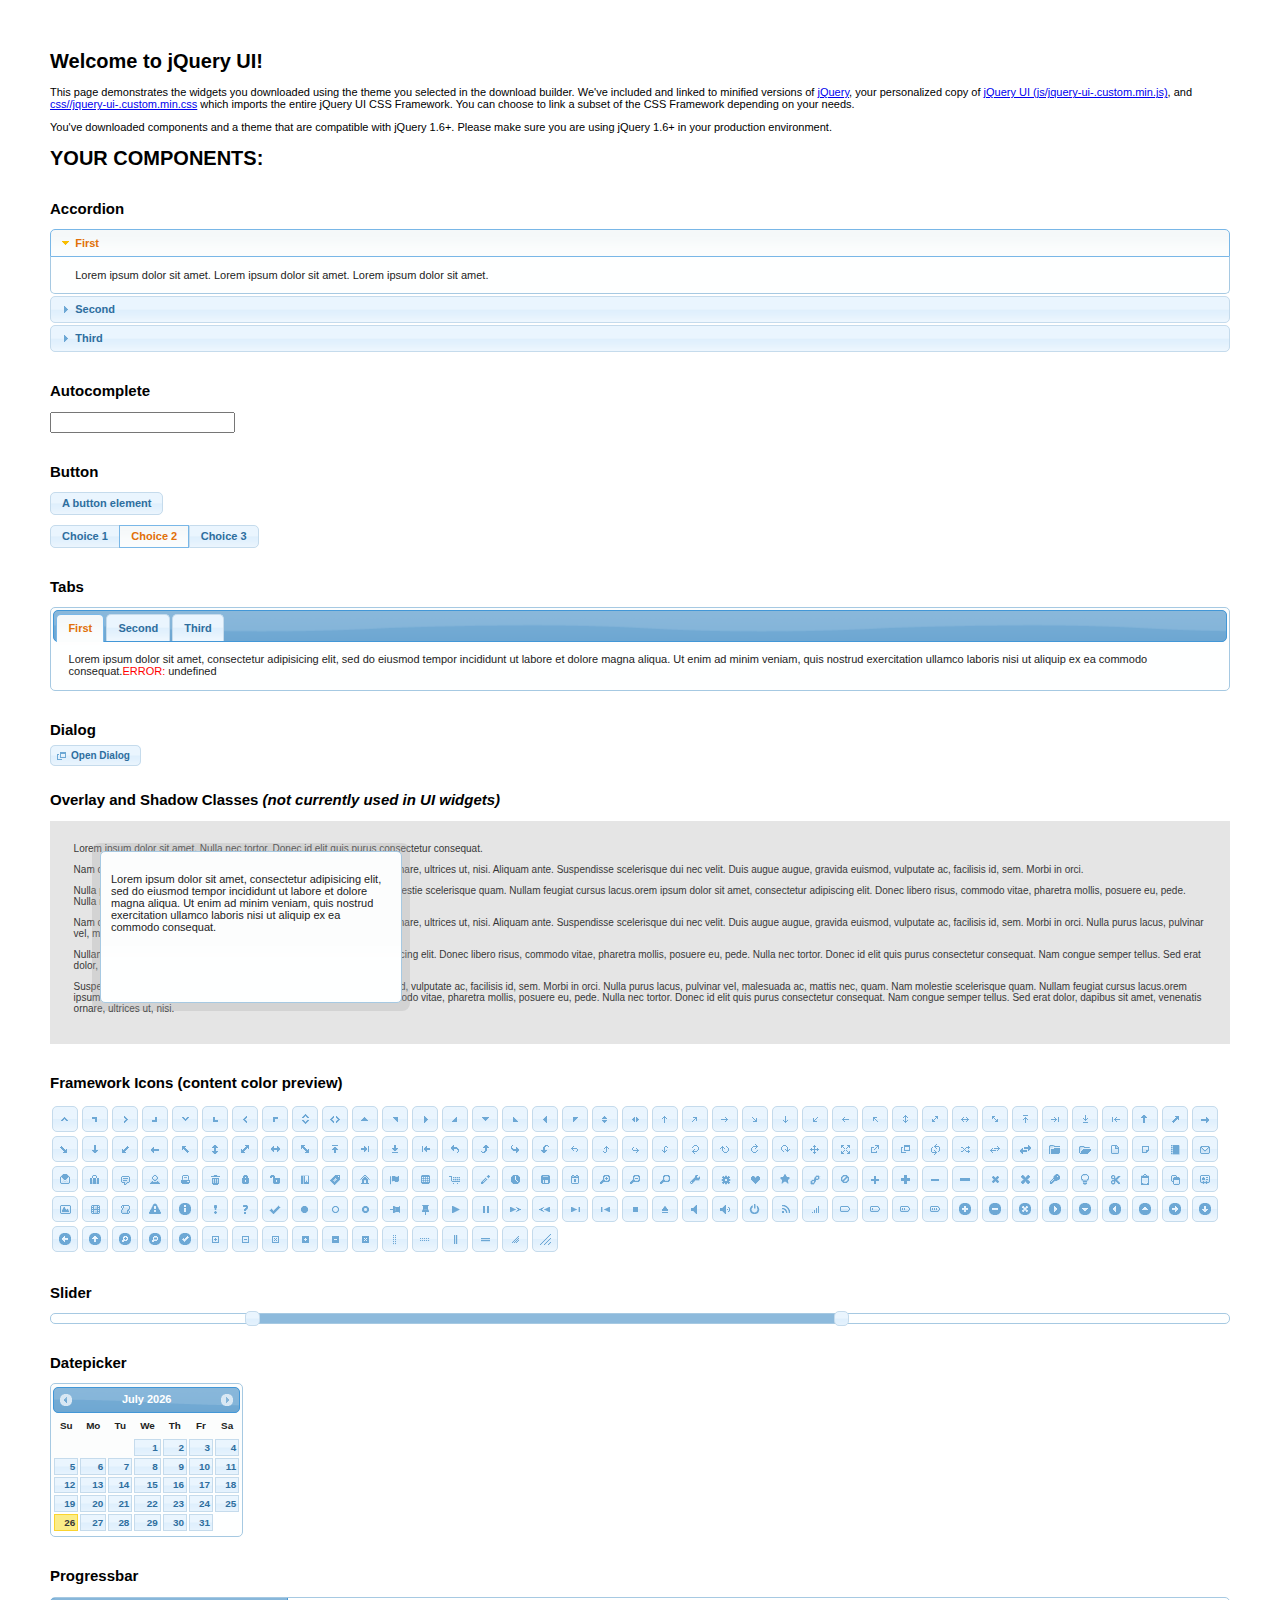
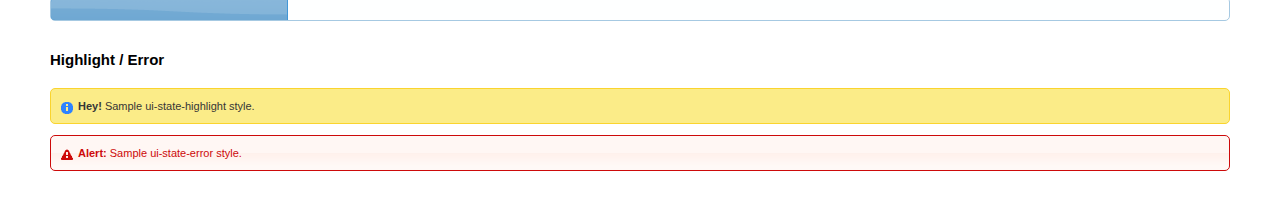
<file: index.html>
<!doctype html>
<html lang="us">
<head>
	<meta charset="utf-8">
	<title>jQuery UI Example Page</title>
	<link href="css/redmond/jquery-ui-1.10.4.custom.css" rel="stylesheet">
	<script src="js/jquery-1.10.2.js"></script>
	<script src="js/jquery-ui-1.10.4.custom.js"></script>
    <script src="scripts/parse.js"></script>
    <script src="scripts/fetch.js"></script>
	
	<style>
	body{
		font: 62.5% "Trebuchet MS", sans-serif;
		margin: 50px;
	}
	.demoHeaders {
		margin-top: 2em;
	}
	#dialog-link {
		padding: .4em 1em .4em 20px;
		text-decoration: none;
		position: relative;
	}
	#dialog-link span.ui-icon {
		margin: 0 5px 0 0;
		position: absolute;
		left: .2em;
		top: 50%;
		margin-top: -8px;
	}
	#icons {
		margin: 0;
		padding: 0;
	}
	#icons li {
		margin: 2px;
		position: relative;
		padding: 4px 0;
		cursor: pointer;
		float: left;
		list-style: none;
	}
	#icons span.ui-icon {
		float: left;
		margin: 0 4px;
	}
	.fakewindowcontain .ui-widget-overlay {
		position: absolute;
	}
	</style>
</head>
<body>

<h1>Welcome to jQuery UI!</h1>

<div class="ui-widget">
	<p>This page demonstrates the widgets you downloaded using the theme you selected in the download builder. We've included and linked to minified versions of <a href="js/jquery-1.10.2.js">jQuery</a>, your personalized copy of <a href="js/jquery-ui-.custom.min.js">jQuery UI (js/jquery-ui-.custom.min.js)</a>, and <a href="css//jquery-ui-.custom.min.css">css//jquery-ui-.custom.min.css</a> which imports the entire jQuery UI CSS Framework. You can choose to link a subset of the CSS Framework depending on your needs. </p>
	<p>You've downloaded components and a theme that are compatible with jQuery 1.6+. Please make sure you are using jQuery 1.6+ in your production environment.</p>
</div>

<h1>YOUR COMPONENTS:</h1>


<!-- Accordion -->
<h2 class="demoHeaders">Accordion</h2>
<div id="accordion">
	<h3>First</h3>
	<div>Lorem ipsum dolor sit amet. Lorem ipsum dolor sit amet. Lorem ipsum dolor sit amet.</div>
	<h3>Second</h3>
	<div>Phasellus mattis tincidunt nibh.</div>
	<h3>Third</h3>
	<div>Nam dui erat, auctor a, dignissim quis.</div>
</div>



<!-- Autocomplete -->
<h2 class="demoHeaders">Autocomplete</h2>
<div>
	<input id="autocomplete" title="type &quot;a&quot;">
</div>



<!-- Button -->
<h2 class="demoHeaders">Button</h2>
<button id="button">A button element</button>
<form style="margin-top: 1em;">
	<div id="radioset">
		<input type="radio" id="radio1" name="radio"><label for="radio1">Choice 1</label>
		<input type="radio" id="radio2" name="radio" checked="checked"><label for="radio2">Choice 2</label>
		<input type="radio" id="radio3" name="radio"><label for="radio3">Choice 3</label>
	</div>
</form>



<!-- Tabs -->
<h2 class="demoHeaders">Tabs</h2>
<div id="tabs">
	<ul>
		<li><a href="#tabs-1">First</a></li>
		<li><a href="#tabs-2">Second</a></li>
		<li><a href="#tabs-3">Third</a></li>
	</ul>
	<div id="tabs-1">Lorem ipsum dolor sit amet, consectetur adipisicing elit, sed do eiusmod tempor incididunt ut labore et dolore magna aliqua. Ut enim ad minim veniam, quis nostrud exercitation ullamco laboris nisi ut aliquip ex ea commodo consequat.</div>
	<div id="tabs-2">Phasellus mattis tincidunt nibh. Cras orci urna, blandit id, pretium vel, aliquet ornare, felis. Maecenas scelerisque sem non nisl. Fusce sed lorem in enim dictum bibendum.</div>
	<div id="tabs-3">Nam dui erat, auctor a, dignissim quis, sollicitudin eu, felis. Pellentesque nisi urna, interdum eget, sagittis et, consequat vestibulum, lacus. Mauris porttitor ullamcorper augue.</div>
</div>



<!-- Dialog NOTE: Dialog is not generated by UI in this demo so it can be visually styled in themeroller-->
<h2 class="demoHeaders">Dialog</h2>
<p><a href="#" id="dialog-link" class="ui-state-default ui-corner-all"><span class="ui-icon ui-icon-newwin"></span>Open Dialog</a></p>

<h2 class="demoHeaders">Overlay and Shadow Classes <em>(not currently used in UI widgets)</em></h2>
<div style="position: relative; width: 96%; height: 200px; padding:1% 2%; overflow:hidden;" class="fakewindowcontain">
	<p>Lorem ipsum dolor sit amet,  Nulla nec tortor. Donec id elit quis purus consectetur consequat. </p><p>Nam congue semper tellus. Sed erat dolor, dapibus sit amet, venenatis ornare, ultrices ut, nisi. Aliquam ante. Suspendisse scelerisque dui nec velit. Duis augue augue, gravida euismod, vulputate ac, facilisis id, sem. Morbi in orci. </p><p>Nulla purus lacus, pulvinar vel, malesuada ac, mattis nec, quam. Nam molestie scelerisque quam. Nullam feugiat cursus lacus.orem ipsum dolor sit amet, consectetur adipiscing elit. Donec libero risus, commodo vitae, pharetra mollis, posuere eu, pede. Nulla nec tortor. Donec id elit quis purus consectetur consequat. </p><p>Nam congue semper tellus. Sed erat dolor, dapibus sit amet, venenatis ornare, ultrices ut, nisi. Aliquam ante. Suspendisse scelerisque dui nec velit. Duis augue augue, gravida euismod, vulputate ac, facilisis id, sem. Morbi in orci. Nulla purus lacus, pulvinar vel, malesuada ac, mattis nec, quam. Nam molestie scelerisque quam. </p><p>Nullam feugiat cursus lacus.orem ipsum dolor sit amet, consectetur adipiscing elit. Donec libero risus, commodo vitae, pharetra mollis, posuere eu, pede. Nulla nec tortor. Donec id elit quis purus consectetur consequat. Nam congue semper tellus. Sed erat dolor, dapibus sit amet, venenatis ornare, ultrices ut, nisi. Aliquam ante. </p><p>Suspendisse scelerisque dui nec velit. Duis augue augue, gravida euismod, vulputate ac, facilisis id, sem. Morbi in orci. Nulla purus lacus, pulvinar vel, malesuada ac, mattis nec, quam. Nam molestie scelerisque quam. Nullam feugiat cursus lacus.orem ipsum dolor sit amet, consectetur adipiscing elit. Donec libero risus, commodo vitae, pharetra mollis, posuere eu, pede. Nulla nec tortor. Donec id elit quis purus consectetur consequat. Nam congue semper tellus. Sed erat dolor, dapibus sit amet, venenatis ornare, ultrices ut, nisi. </p>

	<!-- ui-dialog -->
	<div class="ui-overlay"><div class="ui-widget-overlay"></div><div class="ui-widget-shadow ui-corner-all" style="width: 302px; height: 152px; position: absolute; left: 50px; top: 30px;"></div></div>
	<div style="position: absolute; width: 280px; height: 130px;left: 50px; top: 30px; padding: 10px;" class="ui-widget ui-widget-content ui-corner-all">
		<div class="ui-dialog-content ui-widget-content" style="background: none; border: 0;">
			<p>Lorem ipsum dolor sit amet, consectetur adipisicing elit, sed do eiusmod tempor incididunt ut labore et dolore magna aliqua. Ut enim ad minim veniam, quis nostrud exercitation ullamco laboris nisi ut aliquip ex ea commodo consequat.</p>
		</div>
	</div>

</div>

<!-- ui-dialog -->
<div id="dialog" title="Dialog Title">
	<p>Lorem ipsum dolor sit amet, consectetur adipisicing elit, sed do eiusmod tempor incididunt ut labore et dolore magna aliqua. Ut enim ad minim veniam, quis nostrud exercitation ullamco laboris nisi ut aliquip ex ea commodo consequat.</p>
</div>



<h2 class="demoHeaders">Framework Icons (content color preview)</h2>
<ul id="icons" class="ui-widget ui-helper-clearfix">
	<li class="ui-state-default ui-corner-all" title=".ui-icon-carat-1-n"><span class="ui-icon ui-icon-carat-1-n"></span></li>
	<li class="ui-state-default ui-corner-all" title=".ui-icon-carat-1-ne"><span class="ui-icon ui-icon-carat-1-ne"></span></li>
	<li class="ui-state-default ui-corner-all" title=".ui-icon-carat-1-e"><span class="ui-icon ui-icon-carat-1-e"></span></li>
	<li class="ui-state-default ui-corner-all" title=".ui-icon-carat-1-se"><span class="ui-icon ui-icon-carat-1-se"></span></li>
	<li class="ui-state-default ui-corner-all" title=".ui-icon-carat-1-s"><span class="ui-icon ui-icon-carat-1-s"></span></li>
	<li class="ui-state-default ui-corner-all" title=".ui-icon-carat-1-sw"><span class="ui-icon ui-icon-carat-1-sw"></span></li>
	<li class="ui-state-default ui-corner-all" title=".ui-icon-carat-1-w"><span class="ui-icon ui-icon-carat-1-w"></span></li>
	<li class="ui-state-default ui-corner-all" title=".ui-icon-carat-1-nw"><span class="ui-icon ui-icon-carat-1-nw"></span></li>
	<li class="ui-state-default ui-corner-all" title=".ui-icon-carat-2-n-s"><span class="ui-icon ui-icon-carat-2-n-s"></span></li>
	<li class="ui-state-default ui-corner-all" title=".ui-icon-carat-2-e-w"><span class="ui-icon ui-icon-carat-2-e-w"></span></li>
	<li class="ui-state-default ui-corner-all" title=".ui-icon-triangle-1-n"><span class="ui-icon ui-icon-triangle-1-n"></span></li>
	<li class="ui-state-default ui-corner-all" title=".ui-icon-triangle-1-ne"><span class="ui-icon ui-icon-triangle-1-ne"></span></li>
	<li class="ui-state-default ui-corner-all" title=".ui-icon-triangle-1-e"><span class="ui-icon ui-icon-triangle-1-e"></span></li>
	<li class="ui-state-default ui-corner-all" title=".ui-icon-triangle-1-se"><span class="ui-icon ui-icon-triangle-1-se"></span></li>
	<li class="ui-state-default ui-corner-all" title=".ui-icon-triangle-1-s"><span class="ui-icon ui-icon-triangle-1-s"></span></li>
	<li class="ui-state-default ui-corner-all" title=".ui-icon-triangle-1-sw"><span class="ui-icon ui-icon-triangle-1-sw"></span></li>
	<li class="ui-state-default ui-corner-all" title=".ui-icon-triangle-1-w"><span class="ui-icon ui-icon-triangle-1-w"></span></li>
	<li class="ui-state-default ui-corner-all" title=".ui-icon-triangle-1-nw"><span class="ui-icon ui-icon-triangle-1-nw"></span></li>
	<li class="ui-state-default ui-corner-all" title=".ui-icon-triangle-2-n-s"><span class="ui-icon ui-icon-triangle-2-n-s"></span></li>
	<li class="ui-state-default ui-corner-all" title=".ui-icon-triangle-2-e-w"><span class="ui-icon ui-icon-triangle-2-e-w"></span></li>
	<li class="ui-state-default ui-corner-all" title=".ui-icon-arrow-1-n"><span class="ui-icon ui-icon-arrow-1-n"></span></li>
	<li class="ui-state-default ui-corner-all" title=".ui-icon-arrow-1-ne"><span class="ui-icon ui-icon-arrow-1-ne"></span></li>
	<li class="ui-state-default ui-corner-all" title=".ui-icon-arrow-1-e"><span class="ui-icon ui-icon-arrow-1-e"></span></li>
	<li class="ui-state-default ui-corner-all" title=".ui-icon-arrow-1-se"><span class="ui-icon ui-icon-arrow-1-se"></span></li>
	<li class="ui-state-default ui-corner-all" title=".ui-icon-arrow-1-s"><span class="ui-icon ui-icon-arrow-1-s"></span></li>
	<li class="ui-state-default ui-corner-all" title=".ui-icon-arrow-1-sw"><span class="ui-icon ui-icon-arrow-1-sw"></span></li>
	<li class="ui-state-default ui-corner-all" title=".ui-icon-arrow-1-w"><span class="ui-icon ui-icon-arrow-1-w"></span></li>
	<li class="ui-state-default ui-corner-all" title=".ui-icon-arrow-1-nw"><span class="ui-icon ui-icon-arrow-1-nw"></span></li>
	<li class="ui-state-default ui-corner-all" title=".ui-icon-arrow-2-n-s"><span class="ui-icon ui-icon-arrow-2-n-s"></span></li>
	<li class="ui-state-default ui-corner-all" title=".ui-icon-arrow-2-ne-sw"><span class="ui-icon ui-icon-arrow-2-ne-sw"></span></li>
	<li class="ui-state-default ui-corner-all" title=".ui-icon-arrow-2-e-w"><span class="ui-icon ui-icon-arrow-2-e-w"></span></li>
	<li class="ui-state-default ui-corner-all" title=".ui-icon-arrow-2-se-nw"><span class="ui-icon ui-icon-arrow-2-se-nw"></span></li>
	<li class="ui-state-default ui-corner-all" title=".ui-icon-arrowstop-1-n"><span class="ui-icon ui-icon-arrowstop-1-n"></span></li>
	<li class="ui-state-default ui-corner-all" title=".ui-icon-arrowstop-1-e"><span class="ui-icon ui-icon-arrowstop-1-e"></span></li>
	<li class="ui-state-default ui-corner-all" title=".ui-icon-arrowstop-1-s"><span class="ui-icon ui-icon-arrowstop-1-s"></span></li>
	<li class="ui-state-default ui-corner-all" title=".ui-icon-arrowstop-1-w"><span class="ui-icon ui-icon-arrowstop-1-w"></span></li>
	<li class="ui-state-default ui-corner-all" title=".ui-icon-arrowthick-1-n"><span class="ui-icon ui-icon-arrowthick-1-n"></span></li>
	<li class="ui-state-default ui-corner-all" title=".ui-icon-arrowthick-1-ne"><span class="ui-icon ui-icon-arrowthick-1-ne"></span></li>
	<li class="ui-state-default ui-corner-all" title=".ui-icon-arrowthick-1-e"><span class="ui-icon ui-icon-arrowthick-1-e"></span></li>
	<li class="ui-state-default ui-corner-all" title=".ui-icon-arrowthick-1-se"><span class="ui-icon ui-icon-arrowthick-1-se"></span></li>
	<li class="ui-state-default ui-corner-all" title=".ui-icon-arrowthick-1-s"><span class="ui-icon ui-icon-arrowthick-1-s"></span></li>
	<li class="ui-state-default ui-corner-all" title=".ui-icon-arrowthick-1-sw"><span class="ui-icon ui-icon-arrowthick-1-sw"></span></li>
	<li class="ui-state-default ui-corner-all" title=".ui-icon-arrowthick-1-w"><span class="ui-icon ui-icon-arrowthick-1-w"></span></li>
	<li class="ui-state-default ui-corner-all" title=".ui-icon-arrowthick-1-nw"><span class="ui-icon ui-icon-arrowthick-1-nw"></span></li>
	<li class="ui-state-default ui-corner-all" title=".ui-icon-arrowthick-2-n-s"><span class="ui-icon ui-icon-arrowthick-2-n-s"></span></li>
	<li class="ui-state-default ui-corner-all" title=".ui-icon-arrowthick-2-ne-sw"><span class="ui-icon ui-icon-arrowthick-2-ne-sw"></span></li>
	<li class="ui-state-default ui-corner-all" title=".ui-icon-arrowthick-2-e-w"><span class="ui-icon ui-icon-arrowthick-2-e-w"></span></li>
	<li class="ui-state-default ui-corner-all" title=".ui-icon-arrowthick-2-se-nw"><span class="ui-icon ui-icon-arrowthick-2-se-nw"></span></li>
	<li class="ui-state-default ui-corner-all" title=".ui-icon-arrowthickstop-1-n"><span class="ui-icon ui-icon-arrowthickstop-1-n"></span></li>
	<li class="ui-state-default ui-corner-all" title=".ui-icon-arrowthickstop-1-e"><span class="ui-icon ui-icon-arrowthickstop-1-e"></span></li>
	<li class="ui-state-default ui-corner-all" title=".ui-icon-arrowthickstop-1-s"><span class="ui-icon ui-icon-arrowthickstop-1-s"></span></li>
	<li class="ui-state-default ui-corner-all" title=".ui-icon-arrowthickstop-1-w"><span class="ui-icon ui-icon-arrowthickstop-1-w"></span></li>
	<li class="ui-state-default ui-corner-all" title=".ui-icon-arrowreturnthick-1-w"><span class="ui-icon ui-icon-arrowreturnthick-1-w"></span></li>
	<li class="ui-state-default ui-corner-all" title=".ui-icon-arrowreturnthick-1-n"><span class="ui-icon ui-icon-arrowreturnthick-1-n"></span></li>
	<li class="ui-state-default ui-corner-all" title=".ui-icon-arrowreturnthick-1-e"><span class="ui-icon ui-icon-arrowreturnthick-1-e"></span></li>
	<li class="ui-state-default ui-corner-all" title=".ui-icon-arrowreturnthick-1-s"><span class="ui-icon ui-icon-arrowreturnthick-1-s"></span></li>
	<li class="ui-state-default ui-corner-all" title=".ui-icon-arrowreturn-1-w"><span class="ui-icon ui-icon-arrowreturn-1-w"></span></li>
	<li class="ui-state-default ui-corner-all" title=".ui-icon-arrowreturn-1-n"><span class="ui-icon ui-icon-arrowreturn-1-n"></span></li>
	<li class="ui-state-default ui-corner-all" title=".ui-icon-arrowreturn-1-e"><span class="ui-icon ui-icon-arrowreturn-1-e"></span></li>
	<li class="ui-state-default ui-corner-all" title=".ui-icon-arrowreturn-1-s"><span class="ui-icon ui-icon-arrowreturn-1-s"></span></li>
	<li class="ui-state-default ui-corner-all" title=".ui-icon-arrowrefresh-1-w"><span class="ui-icon ui-icon-arrowrefresh-1-w"></span></li>
	<li class="ui-state-default ui-corner-all" title=".ui-icon-arrowrefresh-1-n"><span class="ui-icon ui-icon-arrowrefresh-1-n"></span></li>
	<li class="ui-state-default ui-corner-all" title=".ui-icon-arrowrefresh-1-e"><span class="ui-icon ui-icon-arrowrefresh-1-e"></span></li>
	<li class="ui-state-default ui-corner-all" title=".ui-icon-arrowrefresh-1-s"><span class="ui-icon ui-icon-arrowrefresh-1-s"></span></li>
	<li class="ui-state-default ui-corner-all" title=".ui-icon-arrow-4"><span class="ui-icon ui-icon-arrow-4"></span></li>
	<li class="ui-state-default ui-corner-all" title=".ui-icon-arrow-4-diag"><span class="ui-icon ui-icon-arrow-4-diag"></span></li>
	<li class="ui-state-default ui-corner-all" title=".ui-icon-extlink"><span class="ui-icon ui-icon-extlink"></span></li>
	<li class="ui-state-default ui-corner-all" title=".ui-icon-newwin"><span class="ui-icon ui-icon-newwin"></span></li>
	<li class="ui-state-default ui-corner-all" title=".ui-icon-refresh"><span class="ui-icon ui-icon-refresh"></span></li>
	<li class="ui-state-default ui-corner-all" title=".ui-icon-shuffle"><span class="ui-icon ui-icon-shuffle"></span></li>
	<li class="ui-state-default ui-corner-all" title=".ui-icon-transfer-e-w"><span class="ui-icon ui-icon-transfer-e-w"></span></li>
	<li class="ui-state-default ui-corner-all" title=".ui-icon-transferthick-e-w"><span class="ui-icon ui-icon-transferthick-e-w"></span></li>
	<li class="ui-state-default ui-corner-all" title=".ui-icon-folder-collapsed"><span class="ui-icon ui-icon-folder-collapsed"></span></li>
	<li class="ui-state-default ui-corner-all" title=".ui-icon-folder-open"><span class="ui-icon ui-icon-folder-open"></span></li>
	<li class="ui-state-default ui-corner-all" title=".ui-icon-document"><span class="ui-icon ui-icon-document"></span></li>
	<li class="ui-state-default ui-corner-all" title=".ui-icon-document-b"><span class="ui-icon ui-icon-document-b"></span></li>
	<li class="ui-state-default ui-corner-all" title=".ui-icon-note"><span class="ui-icon ui-icon-note"></span></li>
	<li class="ui-state-default ui-corner-all" title=".ui-icon-mail-closed"><span class="ui-icon ui-icon-mail-closed"></span></li>
	<li class="ui-state-default ui-corner-all" title=".ui-icon-mail-open"><span class="ui-icon ui-icon-mail-open"></span></li>
	<li class="ui-state-default ui-corner-all" title=".ui-icon-suitcase"><span class="ui-icon ui-icon-suitcase"></span></li>
	<li class="ui-state-default ui-corner-all" title=".ui-icon-comment"><span class="ui-icon ui-icon-comment"></span></li>
	<li class="ui-state-default ui-corner-all" title=".ui-icon-person"><span class="ui-icon ui-icon-person"></span></li>
	<li class="ui-state-default ui-corner-all" title=".ui-icon-print"><span class="ui-icon ui-icon-print"></span></li>
	<li class="ui-state-default ui-corner-all" title=".ui-icon-trash"><span class="ui-icon ui-icon-trash"></span></li>
	<li class="ui-state-default ui-corner-all" title=".ui-icon-locked"><span class="ui-icon ui-icon-locked"></span></li>
	<li class="ui-state-default ui-corner-all" title=".ui-icon-unlocked"><span class="ui-icon ui-icon-unlocked"></span></li>
	<li class="ui-state-default ui-corner-all" title=".ui-icon-bookmark"><span class="ui-icon ui-icon-bookmark"></span></li>
	<li class="ui-state-default ui-corner-all" title=".ui-icon-tag"><span class="ui-icon ui-icon-tag"></span></li>
	<li class="ui-state-default ui-corner-all" title=".ui-icon-home"><span class="ui-icon ui-icon-home"></span></li>
	<li class="ui-state-default ui-corner-all" title=".ui-icon-flag"><span class="ui-icon ui-icon-flag"></span></li>
	<li class="ui-state-default ui-corner-all" title=".ui-icon-calculator"><span class="ui-icon ui-icon-calculator"></span></li>
	<li class="ui-state-default ui-corner-all" title=".ui-icon-cart"><span class="ui-icon ui-icon-cart"></span></li>
	<li class="ui-state-default ui-corner-all" title=".ui-icon-pencil"><span class="ui-icon ui-icon-pencil"></span></li>
	<li class="ui-state-default ui-corner-all" title=".ui-icon-clock"><span class="ui-icon ui-icon-clock"></span></li>
	<li class="ui-state-default ui-corner-all" title=".ui-icon-disk"><span class="ui-icon ui-icon-disk"></span></li>
	<li class="ui-state-default ui-corner-all" title=".ui-icon-calendar"><span class="ui-icon ui-icon-calendar"></span></li>
	<li class="ui-state-default ui-corner-all" title=".ui-icon-zoomin"><span class="ui-icon ui-icon-zoomin"></span></li>
	<li class="ui-state-default ui-corner-all" title=".ui-icon-zoomout"><span class="ui-icon ui-icon-zoomout"></span></li>
	<li class="ui-state-default ui-corner-all" title=".ui-icon-search"><span class="ui-icon ui-icon-search"></span></li>
	<li class="ui-state-default ui-corner-all" title=".ui-icon-wrench"><span class="ui-icon ui-icon-wrench"></span></li>
	<li class="ui-state-default ui-corner-all" title=".ui-icon-gear"><span class="ui-icon ui-icon-gear"></span></li>
	<li class="ui-state-default ui-corner-all" title=".ui-icon-heart"><span class="ui-icon ui-icon-heart"></span></li>
	<li class="ui-state-default ui-corner-all" title=".ui-icon-star"><span class="ui-icon ui-icon-star"></span></li>
	<li class="ui-state-default ui-corner-all" title=".ui-icon-link"><span class="ui-icon ui-icon-link"></span></li>
	<li class="ui-state-default ui-corner-all" title=".ui-icon-cancel"><span class="ui-icon ui-icon-cancel"></span></li>
	<li class="ui-state-default ui-corner-all" title=".ui-icon-plus"><span class="ui-icon ui-icon-plus"></span></li>
	<li class="ui-state-default ui-corner-all" title=".ui-icon-plusthick"><span class="ui-icon ui-icon-plusthick"></span></li>
	<li class="ui-state-default ui-corner-all" title=".ui-icon-minus"><span class="ui-icon ui-icon-minus"></span></li>
	<li class="ui-state-default ui-corner-all" title=".ui-icon-minusthick"><span class="ui-icon ui-icon-minusthick"></span></li>
	<li class="ui-state-default ui-corner-all" title=".ui-icon-close"><span class="ui-icon ui-icon-close"></span></li>
	<li class="ui-state-default ui-corner-all" title=".ui-icon-closethick"><span class="ui-icon ui-icon-closethick"></span></li>
	<li class="ui-state-default ui-corner-all" title=".ui-icon-key"><span class="ui-icon ui-icon-key"></span></li>
	<li class="ui-state-default ui-corner-all" title=".ui-icon-lightbulb"><span class="ui-icon ui-icon-lightbulb"></span></li>
	<li class="ui-state-default ui-corner-all" title=".ui-icon-scissors"><span class="ui-icon ui-icon-scissors"></span></li>
	<li class="ui-state-default ui-corner-all" title=".ui-icon-clipboard"><span class="ui-icon ui-icon-clipboard"></span></li>
	<li class="ui-state-default ui-corner-all" title=".ui-icon-copy"><span class="ui-icon ui-icon-copy"></span></li>
	<li class="ui-state-default ui-corner-all" title=".ui-icon-contact"><span class="ui-icon ui-icon-contact"></span></li>
	<li class="ui-state-default ui-corner-all" title=".ui-icon-image"><span class="ui-icon ui-icon-image"></span></li>
	<li class="ui-state-default ui-corner-all" title=".ui-icon-video"><span class="ui-icon ui-icon-video"></span></li>
	<li class="ui-state-default ui-corner-all" title=".ui-icon-script"><span class="ui-icon ui-icon-script"></span></li>
	<li class="ui-state-default ui-corner-all" title=".ui-icon-alert"><span class="ui-icon ui-icon-alert"></span></li>
	<li class="ui-state-default ui-corner-all" title=".ui-icon-info"><span class="ui-icon ui-icon-info"></span></li>
	<li class="ui-state-default ui-corner-all" title=".ui-icon-notice"><span class="ui-icon ui-icon-notice"></span></li>
	<li class="ui-state-default ui-corner-all" title=".ui-icon-help"><span class="ui-icon ui-icon-help"></span></li>
	<li class="ui-state-default ui-corner-all" title=".ui-icon-check"><span class="ui-icon ui-icon-check"></span></li>
	<li class="ui-state-default ui-corner-all" title=".ui-icon-bullet"><span class="ui-icon ui-icon-bullet"></span></li>
	<li class="ui-state-default ui-corner-all" title=".ui-icon-radio-off"><span class="ui-icon ui-icon-radio-off"></span></li>
	<li class="ui-state-default ui-corner-all" title=".ui-icon-radio-on"><span class="ui-icon ui-icon-radio-on"></span></li>
	<li class="ui-state-default ui-corner-all" title=".ui-icon-pin-w"><span class="ui-icon ui-icon-pin-w"></span></li>
	<li class="ui-state-default ui-corner-all" title=".ui-icon-pin-s"><span class="ui-icon ui-icon-pin-s"></span></li>
	<li class="ui-state-default ui-corner-all" title=".ui-icon-play"><span class="ui-icon ui-icon-play"></span></li>
	<li class="ui-state-default ui-corner-all" title=".ui-icon-pause"><span class="ui-icon ui-icon-pause"></span></li>
	<li class="ui-state-default ui-corner-all" title=".ui-icon-seek-next"><span class="ui-icon ui-icon-seek-next"></span></li>
	<li class="ui-state-default ui-corner-all" title=".ui-icon-seek-prev"><span class="ui-icon ui-icon-seek-prev"></span></li>
	<li class="ui-state-default ui-corner-all" title=".ui-icon-seek-end"><span class="ui-icon ui-icon-seek-end"></span></li>
	<li class="ui-state-default ui-corner-all" title=".ui-icon-seek-first"><span class="ui-icon ui-icon-seek-first"></span></li>
	<li class="ui-state-default ui-corner-all" title=".ui-icon-stop"><span class="ui-icon ui-icon-stop"></span></li>
	<li class="ui-state-default ui-corner-all" title=".ui-icon-eject"><span class="ui-icon ui-icon-eject"></span></li>
	<li class="ui-state-default ui-corner-all" title=".ui-icon-volume-off"><span class="ui-icon ui-icon-volume-off"></span></li>
	<li class="ui-state-default ui-corner-all" title=".ui-icon-volume-on"><span class="ui-icon ui-icon-volume-on"></span></li>
	<li class="ui-state-default ui-corner-all" title=".ui-icon-power"><span class="ui-icon ui-icon-power"></span></li>
	<li class="ui-state-default ui-corner-all" title=".ui-icon-signal-diag"><span class="ui-icon ui-icon-signal-diag"></span></li>
	<li class="ui-state-default ui-corner-all" title=".ui-icon-signal"><span class="ui-icon ui-icon-signal"></span></li>
	<li class="ui-state-default ui-corner-all" title=".ui-icon-battery-0"><span class="ui-icon ui-icon-battery-0"></span></li>
	<li class="ui-state-default ui-corner-all" title=".ui-icon-battery-1"><span class="ui-icon ui-icon-battery-1"></span></li>
	<li class="ui-state-default ui-corner-all" title=".ui-icon-battery-2"><span class="ui-icon ui-icon-battery-2"></span></li>
	<li class="ui-state-default ui-corner-all" title=".ui-icon-battery-3"><span class="ui-icon ui-icon-battery-3"></span></li>
	<li class="ui-state-default ui-corner-all" title=".ui-icon-circle-plus"><span class="ui-icon ui-icon-circle-plus"></span></li>
	<li class="ui-state-default ui-corner-all" title=".ui-icon-circle-minus"><span class="ui-icon ui-icon-circle-minus"></span></li>
	<li class="ui-state-default ui-corner-all" title=".ui-icon-circle-close"><span class="ui-icon ui-icon-circle-close"></span></li>
	<li class="ui-state-default ui-corner-all" title=".ui-icon-circle-triangle-e"><span class="ui-icon ui-icon-circle-triangle-e"></span></li>
	<li class="ui-state-default ui-corner-all" title=".ui-icon-circle-triangle-s"><span class="ui-icon ui-icon-circle-triangle-s"></span></li>
	<li class="ui-state-default ui-corner-all" title=".ui-icon-circle-triangle-w"><span class="ui-icon ui-icon-circle-triangle-w"></span></li>
	<li class="ui-state-default ui-corner-all" title=".ui-icon-circle-triangle-n"><span class="ui-icon ui-icon-circle-triangle-n"></span></li>
	<li class="ui-state-default ui-corner-all" title=".ui-icon-circle-arrow-e"><span class="ui-icon ui-icon-circle-arrow-e"></span></li>
	<li class="ui-state-default ui-corner-all" title=".ui-icon-circle-arrow-s"><span class="ui-icon ui-icon-circle-arrow-s"></span></li>
	<li class="ui-state-default ui-corner-all" title=".ui-icon-circle-arrow-w"><span class="ui-icon ui-icon-circle-arrow-w"></span></li>
	<li class="ui-state-default ui-corner-all" title=".ui-icon-circle-arrow-n"><span class="ui-icon ui-icon-circle-arrow-n"></span></li>
	<li class="ui-state-default ui-corner-all" title=".ui-icon-circle-zoomin"><span class="ui-icon ui-icon-circle-zoomin"></span></li>
	<li class="ui-state-default ui-corner-all" title=".ui-icon-circle-zoomout"><span class="ui-icon ui-icon-circle-zoomout"></span></li>
	<li class="ui-state-default ui-corner-all" title=".ui-icon-circle-check"><span class="ui-icon ui-icon-circle-check"></span></li>
	<li class="ui-state-default ui-corner-all" title=".ui-icon-circlesmall-plus"><span class="ui-icon ui-icon-circlesmall-plus"></span></li>
	<li class="ui-state-default ui-corner-all" title=".ui-icon-circlesmall-minus"><span class="ui-icon ui-icon-circlesmall-minus"></span></li>
	<li class="ui-state-default ui-corner-all" title=".ui-icon-circlesmall-close"><span class="ui-icon ui-icon-circlesmall-close"></span></li>
	<li class="ui-state-default ui-corner-all" title=".ui-icon-squaresmall-plus"><span class="ui-icon ui-icon-squaresmall-plus"></span></li>
	<li class="ui-state-default ui-corner-all" title=".ui-icon-squaresmall-minus"><span class="ui-icon ui-icon-squaresmall-minus"></span></li>
	<li class="ui-state-default ui-corner-all" title=".ui-icon-squaresmall-close"><span class="ui-icon ui-icon-squaresmall-close"></span></li>
	<li class="ui-state-default ui-corner-all" title=".ui-icon-grip-dotted-vertical"><span class="ui-icon ui-icon-grip-dotted-vertical"></span></li>
	<li class="ui-state-default ui-corner-all" title=".ui-icon-grip-dotted-horizontal"><span class="ui-icon ui-icon-grip-dotted-horizontal"></span></li>
	<li class="ui-state-default ui-corner-all" title=".ui-icon-grip-solid-vertical"><span class="ui-icon ui-icon-grip-solid-vertical"></span></li>
	<li class="ui-state-default ui-corner-all" title=".ui-icon-grip-solid-horizontal"><span class="ui-icon ui-icon-grip-solid-horizontal"></span></li>
	<li class="ui-state-default ui-corner-all" title=".ui-icon-gripsmall-diagonal-se"><span class="ui-icon ui-icon-gripsmall-diagonal-se"></span></li>
	<li class="ui-state-default ui-corner-all" title=".ui-icon-grip-diagonal-se"><span class="ui-icon ui-icon-grip-diagonal-se"></span></li>
</ul>


<!-- Slider -->
<h2 class="demoHeaders">Slider</h2>
<div id="slider"></div>



<!-- Datepicker -->
<h2 class="demoHeaders">Datepicker</h2>
<div id="datepicker"></div>



<!-- Progressbar -->
<h2 class="demoHeaders">Progressbar</h2>
<div id="progressbar"></div>


<!-- Highlight / Error -->
<h2 class="demoHeaders">Highlight / Error</h2>
<div class="ui-widget">
	<div class="ui-state-highlight ui-corner-all" style="margin-top: 20px; padding: 0 .7em;">
		<p><span class="ui-icon ui-icon-info" style="float: left; margin-right: .3em;"></span>
		<strong>Hey!</strong> Sample ui-state-highlight style.</p>
	</div>
</div>
<br>
<div class="ui-widget">
	<div class="ui-state-error ui-corner-all" style="padding: 0 .7em;">
		<p><span class="ui-icon ui-icon-alert" style="float: left; margin-right: .3em;"></span>
		<strong>Alert:</strong> Sample ui-state-error style.</p>
	</div>
</div>

</body>
</html>
</file>
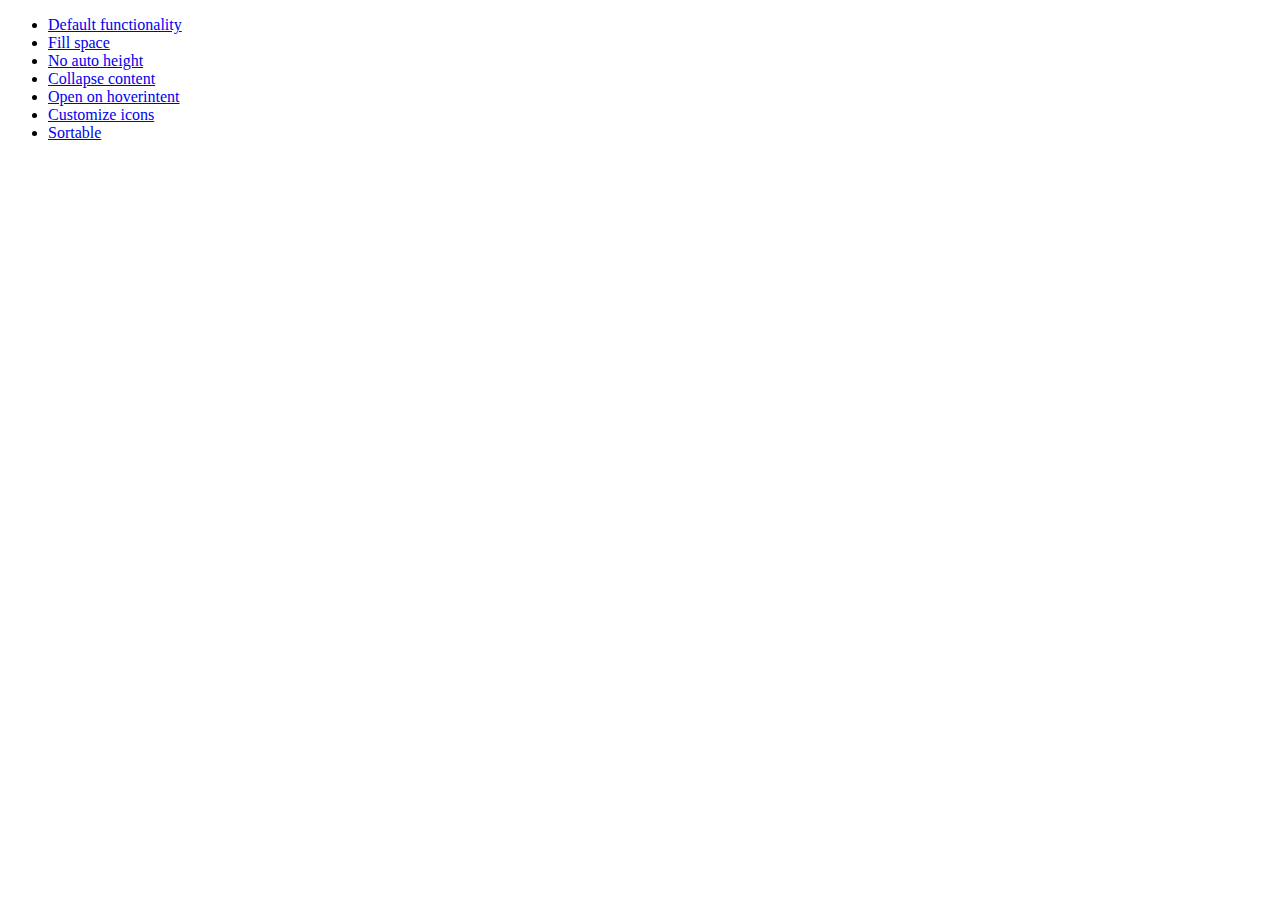
<file: development-bundle/demos/accordion/index.html>
<!doctype html>
<html lang="en">
<head>
	<meta charset="utf-8">
	<title>jQuery UI Accordion Demos</title>
</head>
<body>

<ul>
	<li><a href="default.html">Default functionality</a></li>
	<li><a href="fillspace.html">Fill space</a></li>
	<li><a href="no-auto-height.html">No auto height</a></li>
	<li><a href="collapsible.html">Collapse content</a></li>
	<li><a href="hoverintent.html">Open on hoverintent</a></li>
	<li><a href="custom-icons.html">Customize icons</a></li>
	<li><a href="sortable.html">Sortable</a></li>
</ul>

</body>
</html>
</file>
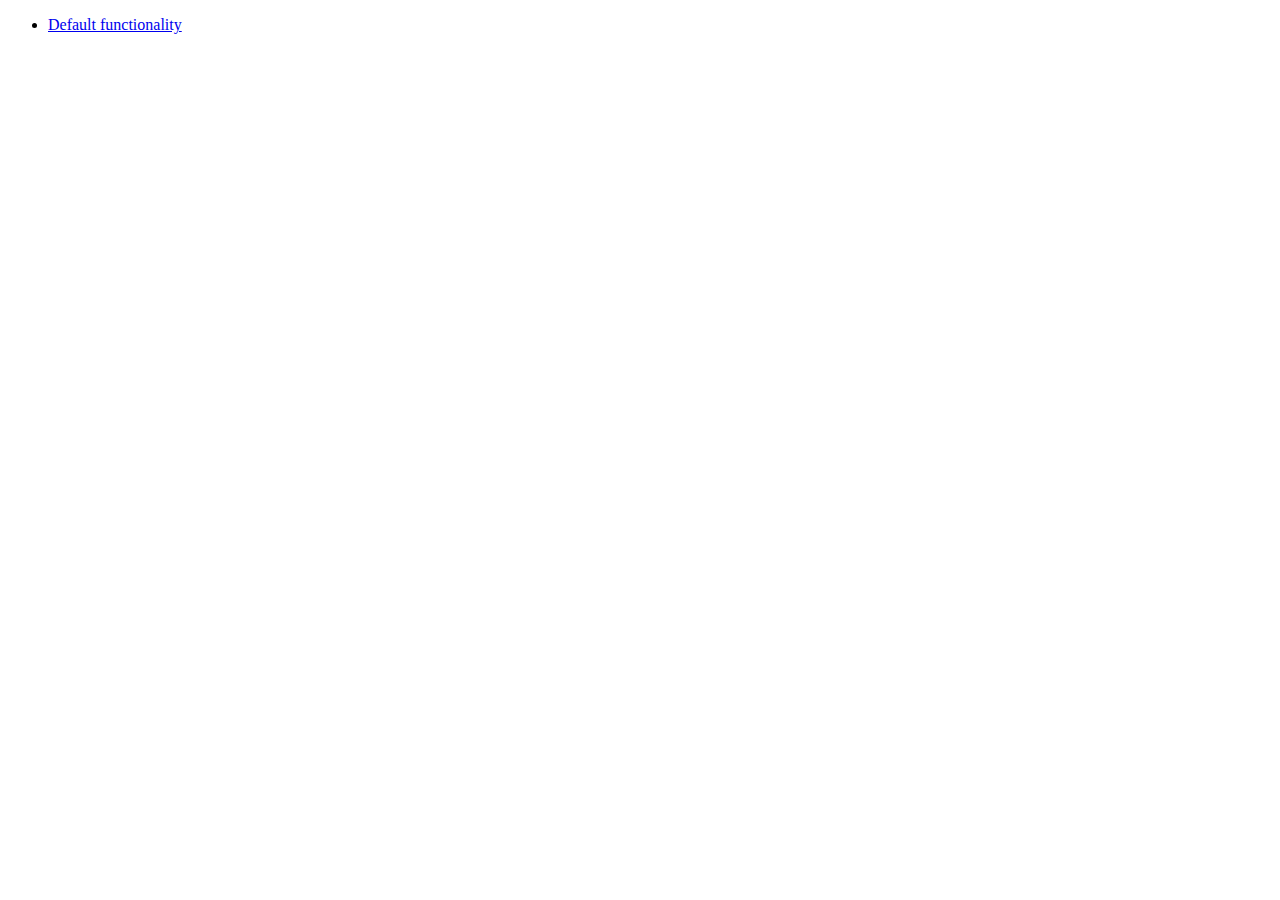
<file: development-bundle/demos/addClass/index.html>
<!doctype html>
<html lang="en">
<head>
	<meta charset="utf-8">
	<title>jQuery UI Effects Demos</title>
</head>
<body>

<ul>
	<li><a href="default.html">Default functionality</a></li>
</ul>

</body>
</html>
</file>
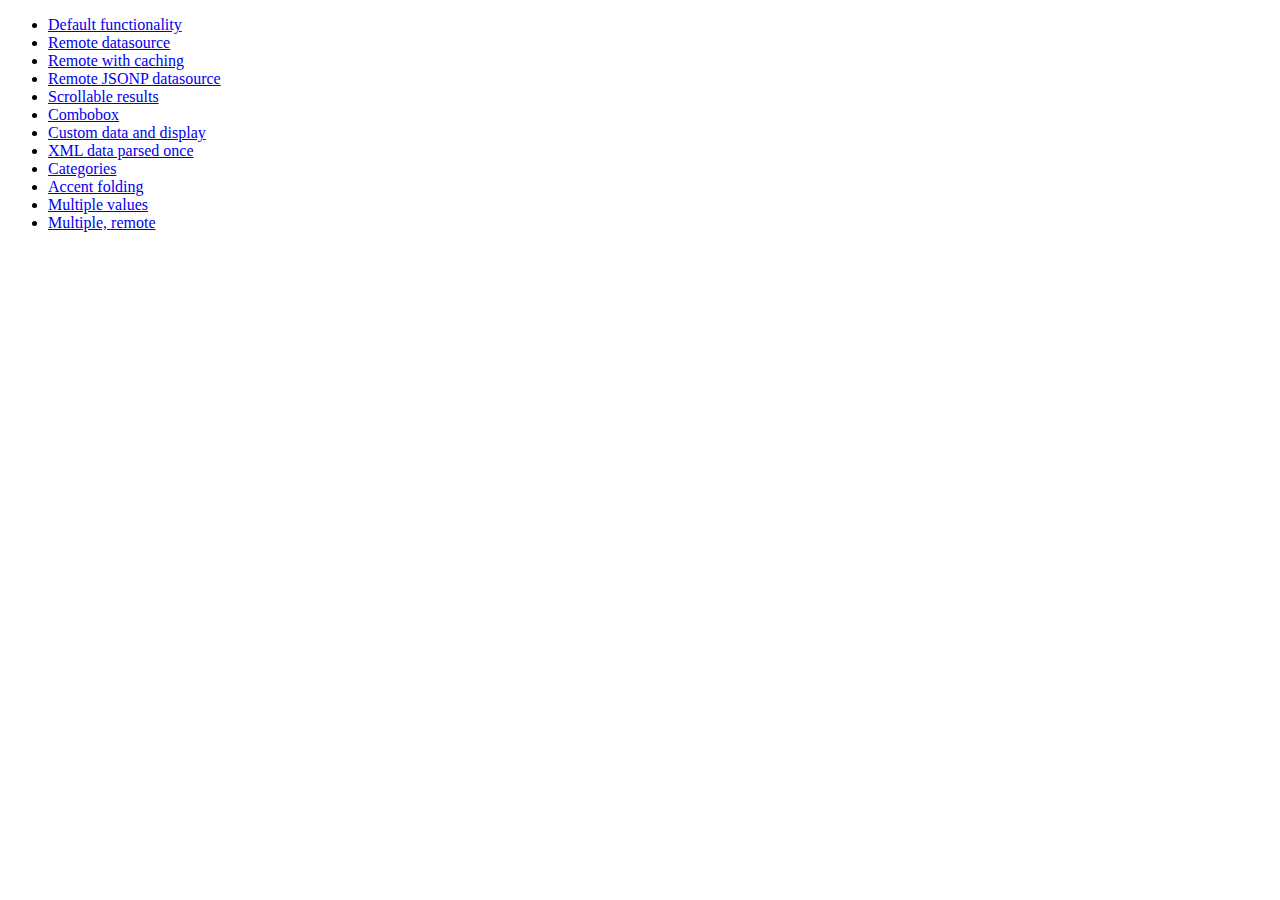
<file: development-bundle/demos/autocomplete/index.html>
<!doctype html>
<html lang="en">
<head>
	<meta charset="utf-8">
	<title>jQuery UI Autocomplete Demos</title>
</head>
<body>

<ul>
	<li><a href="default.html">Default functionality</a></li>
	<li><a href="remote.html">Remote datasource</a></li>
	<li><a href="remote-with-cache.html">Remote with caching</a></li>
	<li><a href="remote-jsonp.html">Remote JSONP datasource</a></li>
	<li><a href="maxheight.html">Scrollable results</a></li>
	<li><a href="combobox.html">Combobox</a></li>
	<li><a href="custom-data.html">Custom data and display</a></li>
	<li><a href="xml.html">XML data parsed once</a></li>
	<li><a href="categories.html">Categories</a></li>
	<li><a href="folding.html">Accent folding</a></li>
	<li><a href="multiple.html">Multiple values</a></li>
	<li><a href="multiple-remote.html">Multiple, remote</a></li>
</ul>

</body>
</html>
</file>
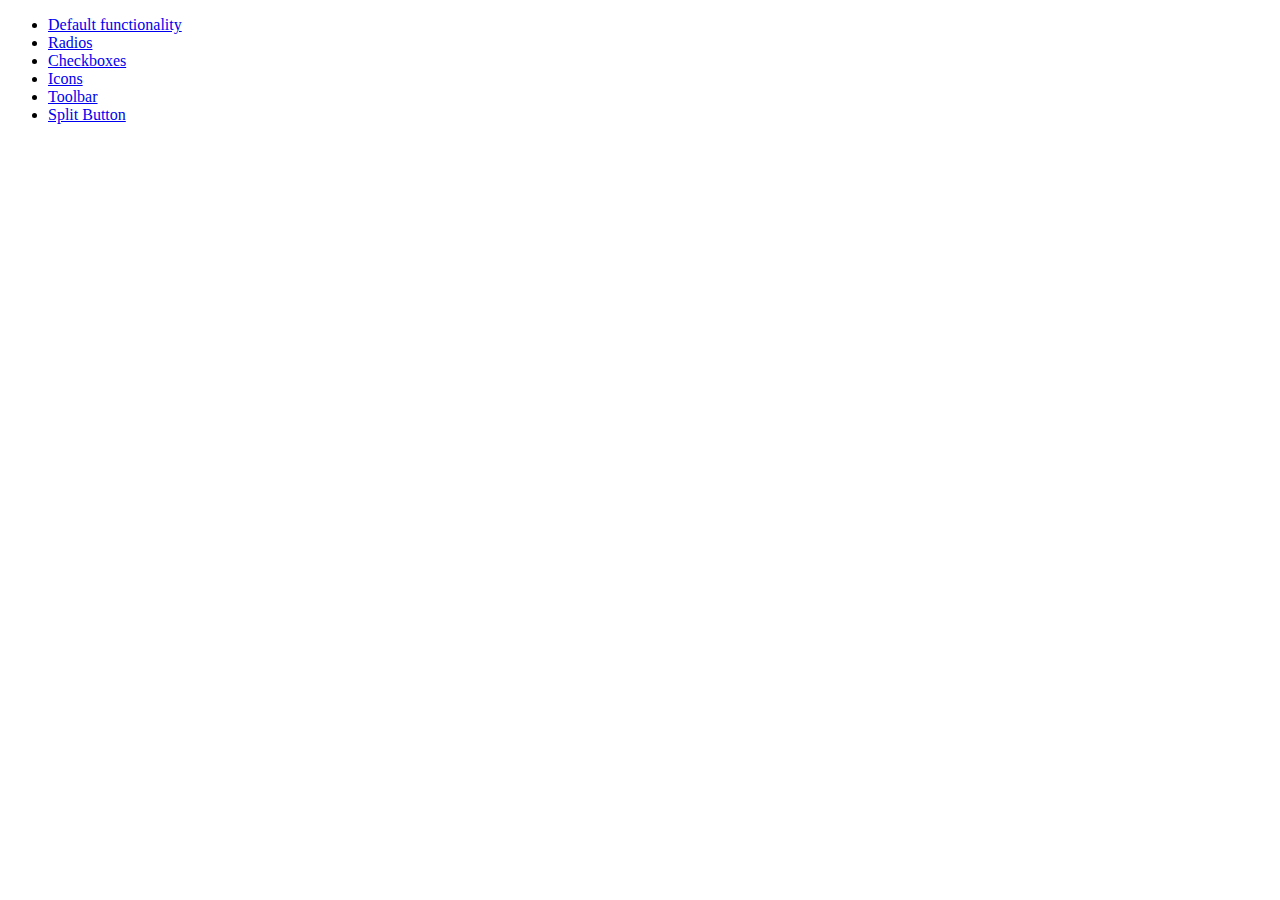
<file: development-bundle/demos/button/index.html>
<!doctype html>
<html lang="en">
<head>
	<meta charset="utf-8">
	<title>jQuery UI Button Demos</title>
</head>
<body>

<ul>
	<li><a href="default.html">Default functionality</a></li>
	<li><a href="radio.html">Radios</a></li>
	<li><a href="checkbox.html">Checkboxes</a></li>
	<li><a href="icons.html">Icons</a></li>
	<li><a href="toolbar.html">Toolbar</a></li>
	<li><a href="splitbutton.html">Split Button</a></li>
</ul>

</body>
</html>
</file>
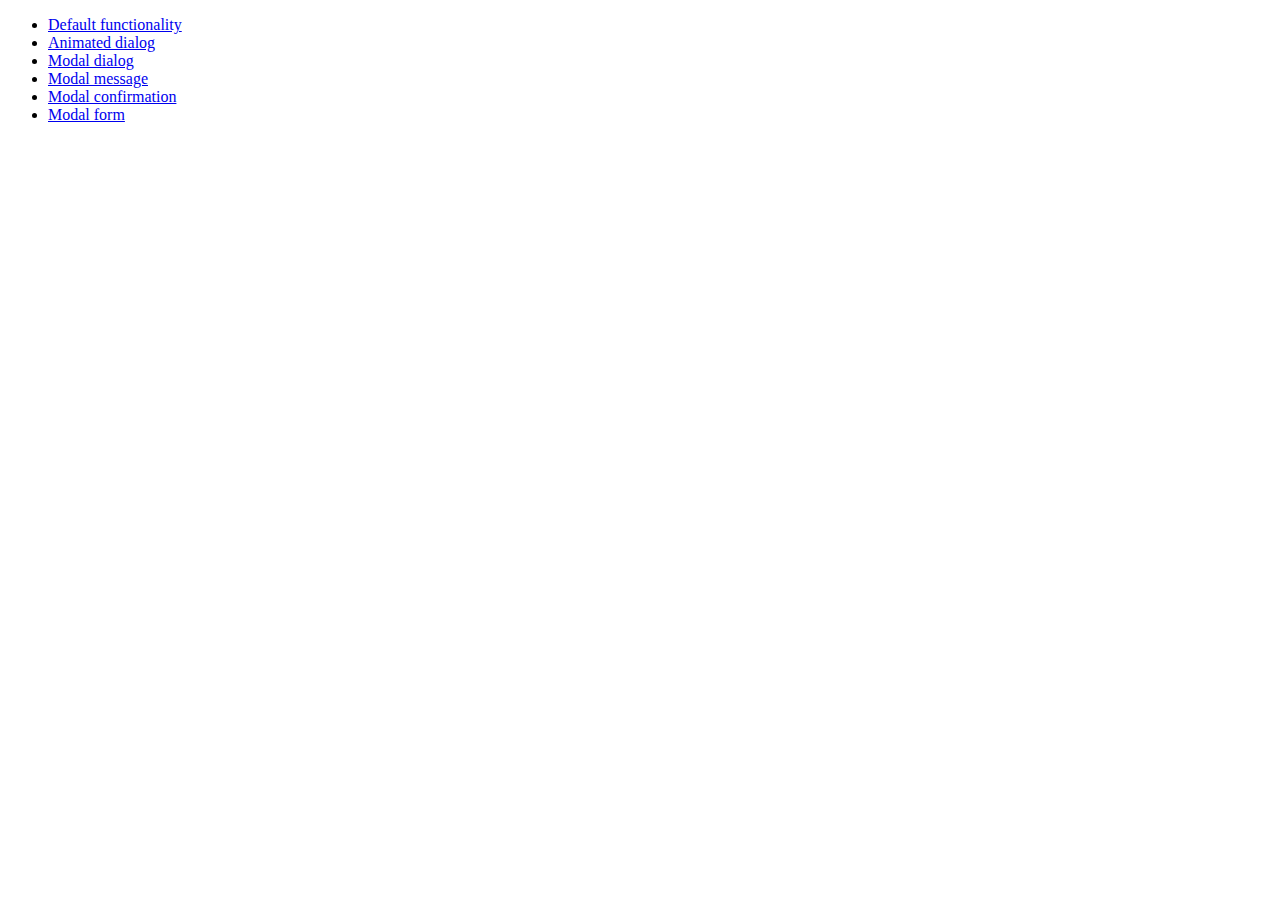
<file: development-bundle/demos/dialog/index.html>
<!doctype html>
<html lang="en">
<head>
	<meta charset="utf-8">
	<title>jQuery UI Dialog Demos</title>
</head>
<body>

<ul>
	<li><a href="default.html">Default functionality</a></li>
	<li><a href="animated.html">Animated dialog</a></li>
	<li><a href="modal.html">Modal dialog</a></li>
	<li><a href="modal-message.html">Modal message</a></li>
	<li><a href="modal-confirmation.html">Modal confirmation</a></li>
	<li><a href="modal-form.html">Modal form</a></li>
</ul>

</body>
</html>
</file>
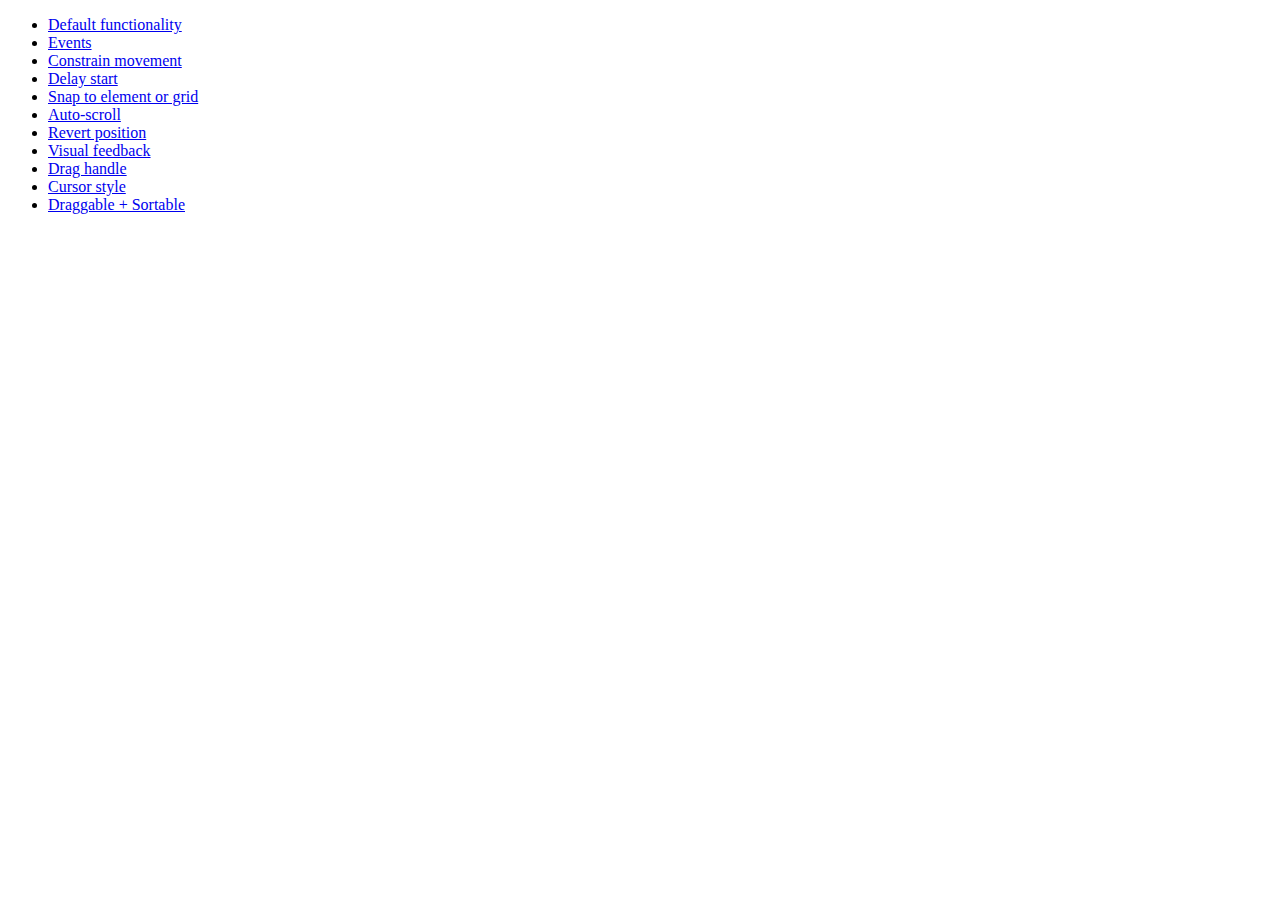
<file: development-bundle/demos/draggable/index.html>
<!doctype html>
<html lang="en">
<head>
	<meta charset="utf-8">
	<title>jQuery UI Draggable Demos</title>
</head>
<body>

<ul>
	<li><a href="default.html">Default functionality</a></li>
	<li><a href="events.html">Events</a></li>
	<li><a href="constrain-movement.html">Constrain movement</a></li>
	<li><a href="delay-start.html">Delay start</a></li>
	<li><a href="snap-to.html">Snap to element or grid</a></li>
	<li><a href="scroll.html">Auto-scroll</a></li>
	<li><a href="revert.html">Revert position</a></li>
	<li><a href="visual-feedback.html">Visual feedback</a></li>
	<li><a href="handle.html">Drag handle</a></li>
	<li><a href="cursor-style.html">Cursor style</a></li>
	<li><a href="sortable.html">Draggable + Sortable</a></li>
</ul>

</body>
</html>
</file>
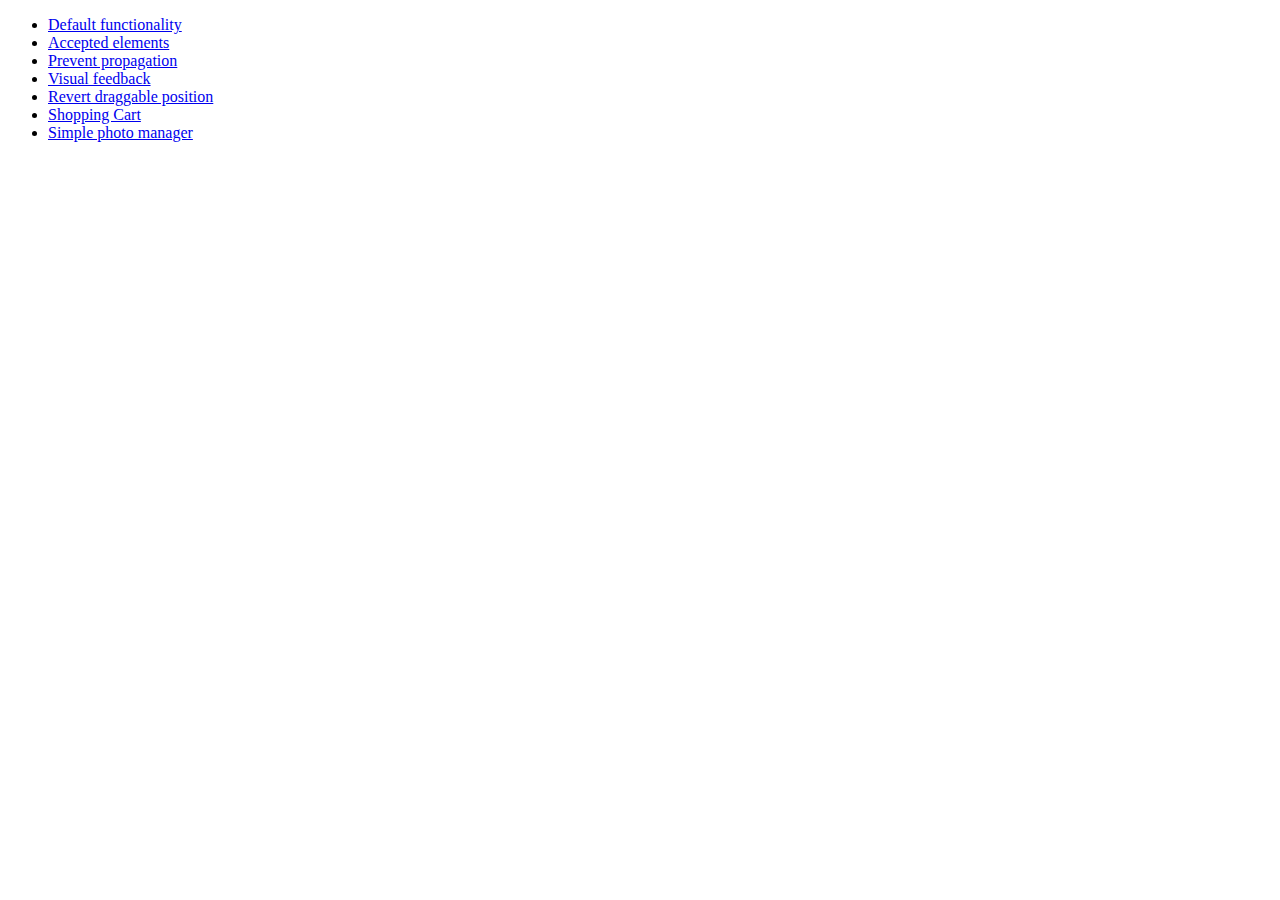
<file: development-bundle/demos/droppable/index.html>
<!doctype html>
<html lang="en">
<head>
	<meta charset="utf-8">
	<title>jQuery UI Droppable Demos</title>
</head>
<body>

<ul>
	<li><a href="default.html">Default functionality</a></li>
	<li><a href="accepted-elements.html">Accepted elements</a></li>
	<li><a href="propagation.html">Prevent propagation</a></li>
	<li><a href="visual-feedback.html">Visual feedback</a></li>
	<li><a href="revert.html">Revert draggable position</a></li>
	<li><a href="shopping-cart.html">Shopping Cart</a></li>
	<li><a href="photo-manager.html">Simple photo manager</a></li>
</ul>

</body>
</html>
</file>
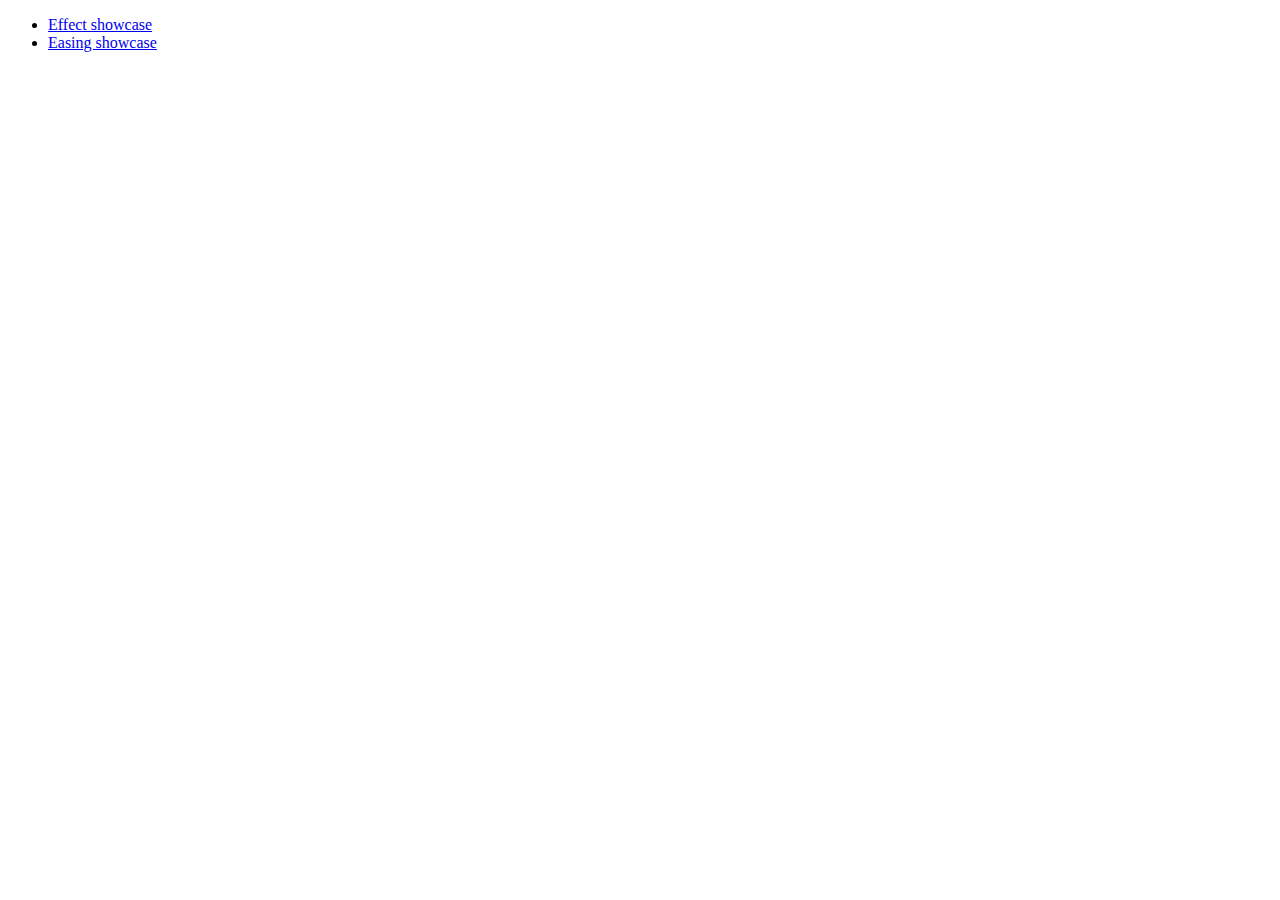
<file: development-bundle/demos/effect/index.html>
<!doctype html>
<html lang="en">
<head>
	<meta charset="utf-8">
	<title>jQuery UI Effects Demos</title>
</head>
<body>

<ul>
	<li><a href="default.html">Effect showcase</a></li>
	<li><a href="easing.html">Easing showcase</a></li>
</ul>

</body>
</html>
</file>
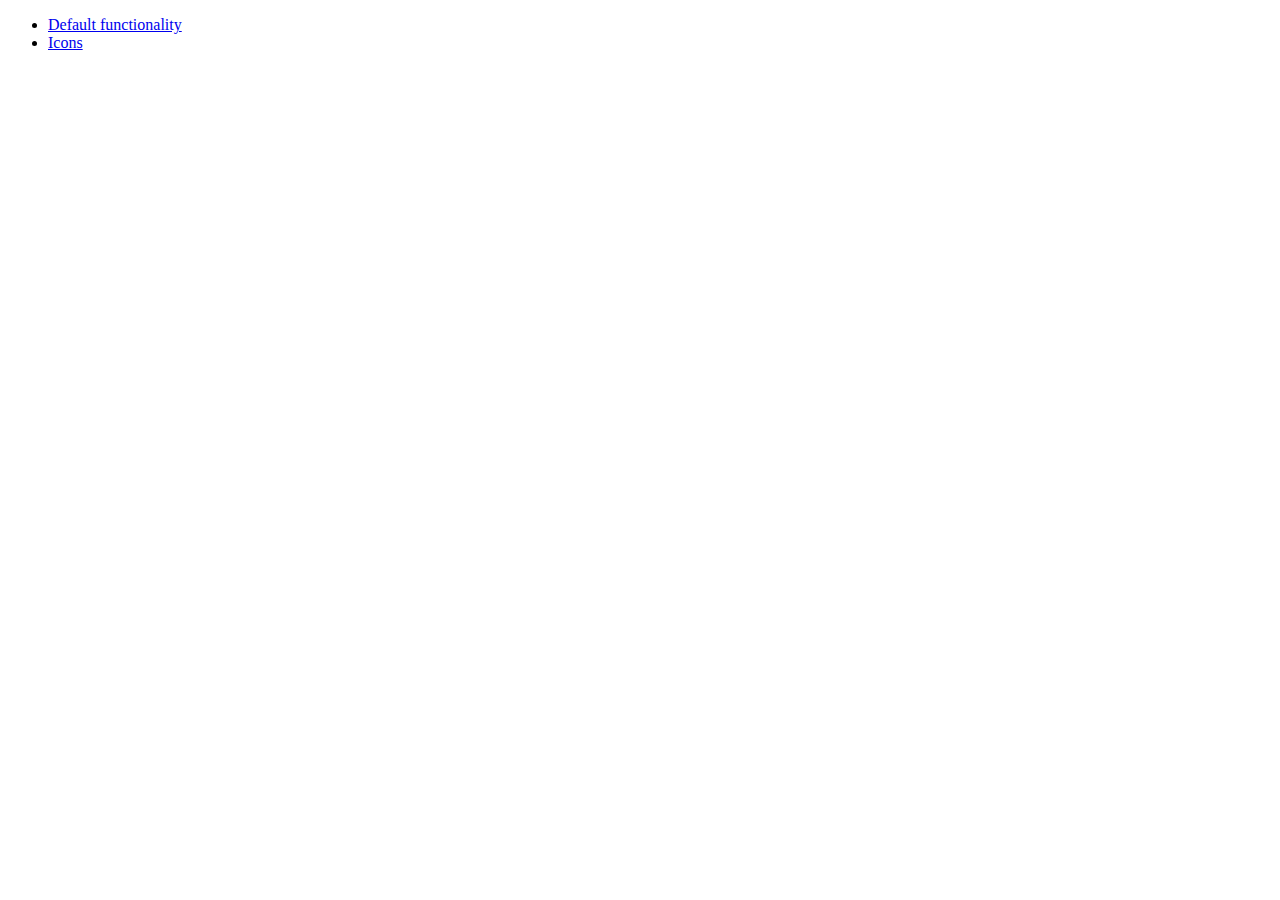
<file: development-bundle/demos/menu/index.html>
<!doctype html>
<html lang="en">
<head>
	<meta charset="utf-8">
	<title>jQuery UI Menu Demos</title>
</head>
<body>

<ul>
	<li><a href="default.html">Default functionality</a></li>
	<li><a href="icons.html">Icons</a></li>
</ul>

</body>
</html>
</file>
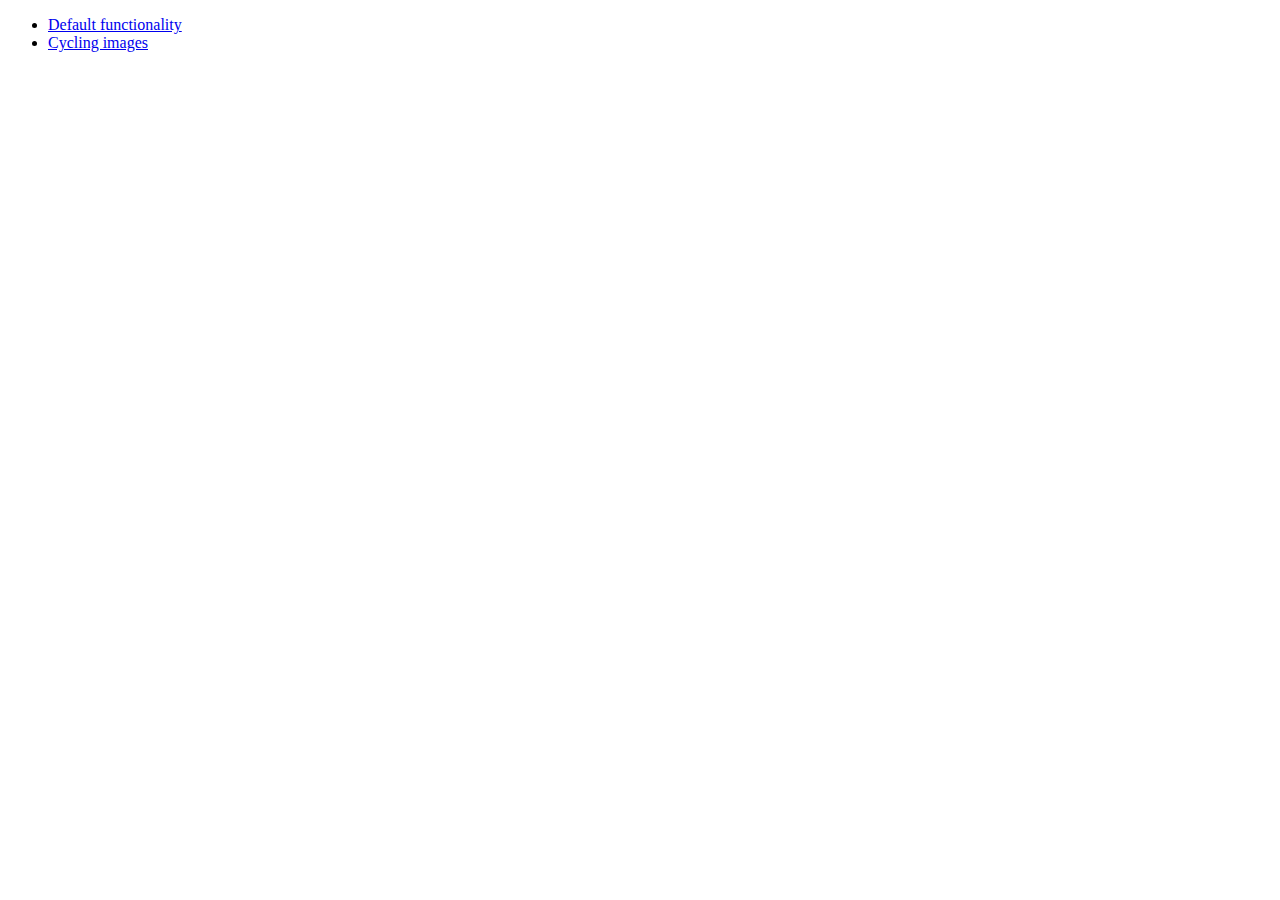
<file: development-bundle/demos/position/index.html>
<!doctype html>
<html lang="en">
<head>
	<meta charset="utf-8">
	<title>jQuery UI Position Demo</title>
</head>
<body>

<ul>
	<li><a href="default.html">Default functionality</a></li>
	<li><a href="cycler.html">Cycling images</a></li>
</ul>

</body>
</html>
</file>
